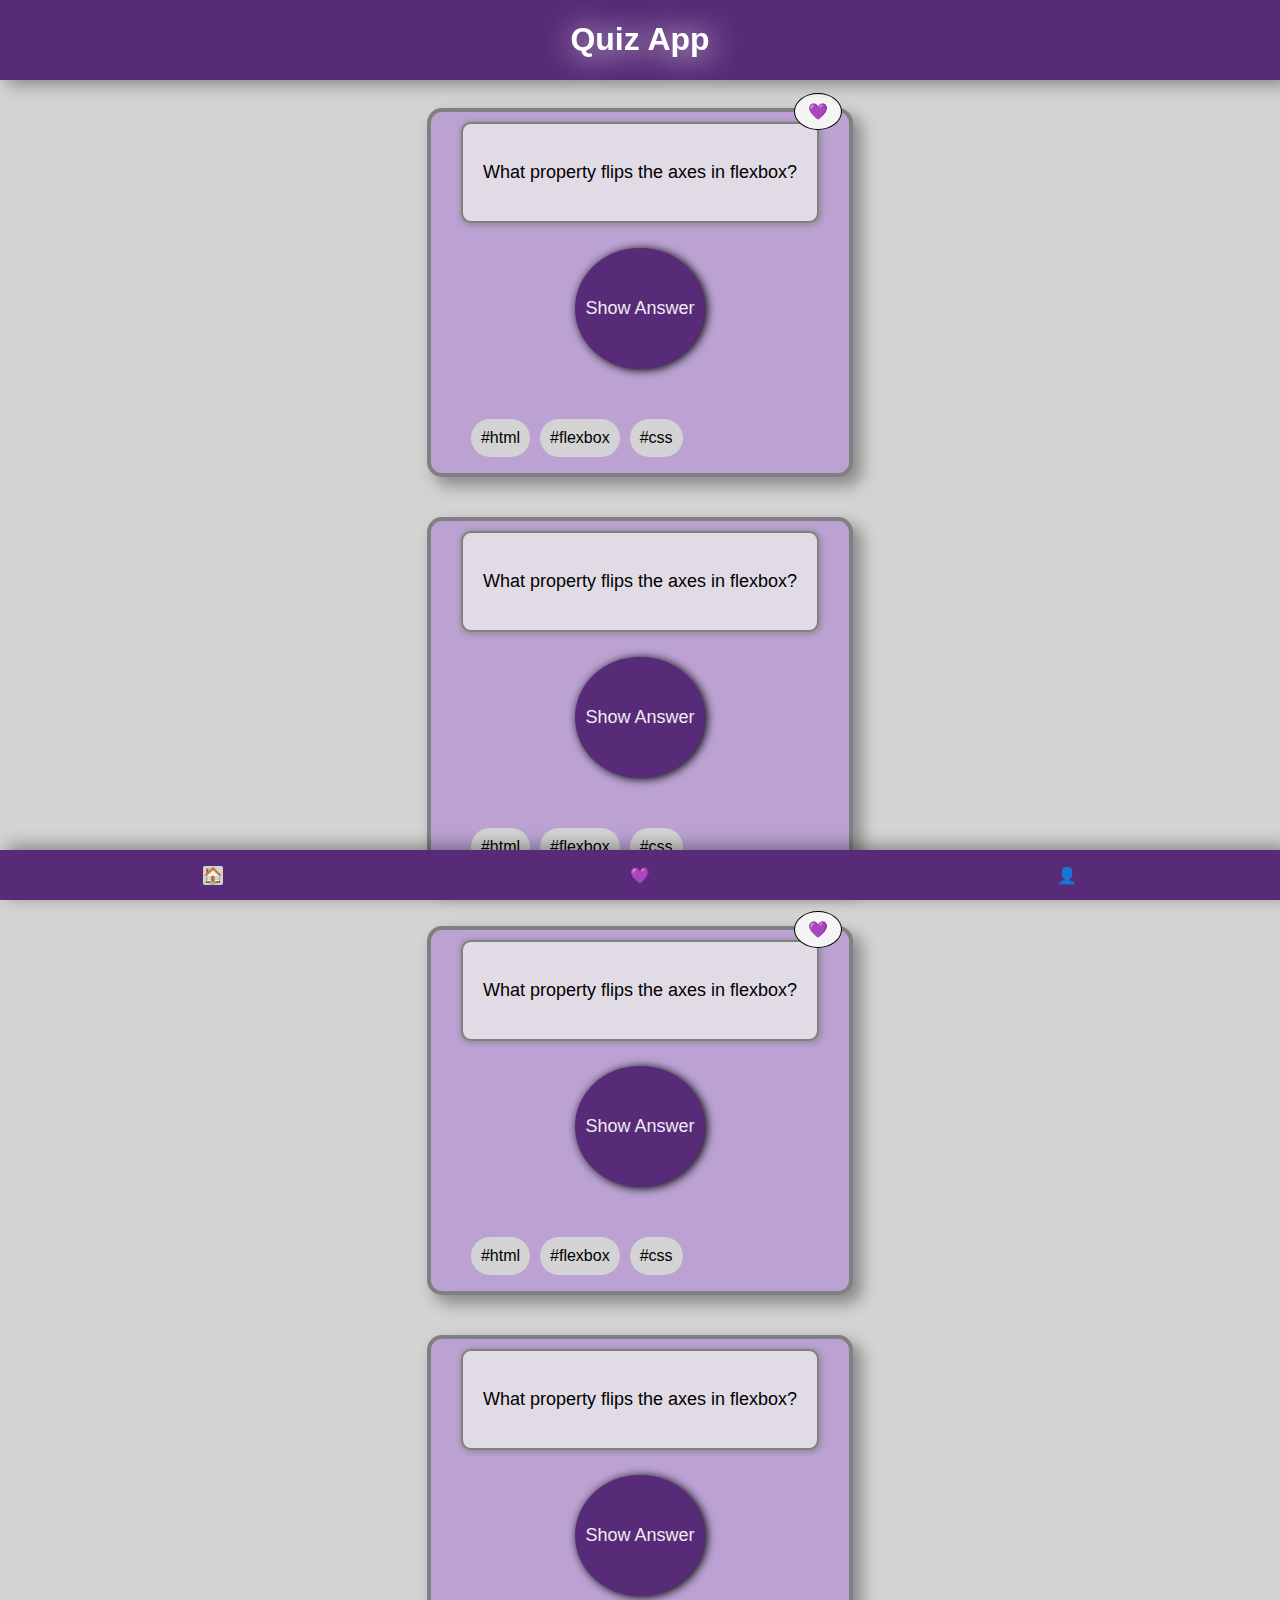
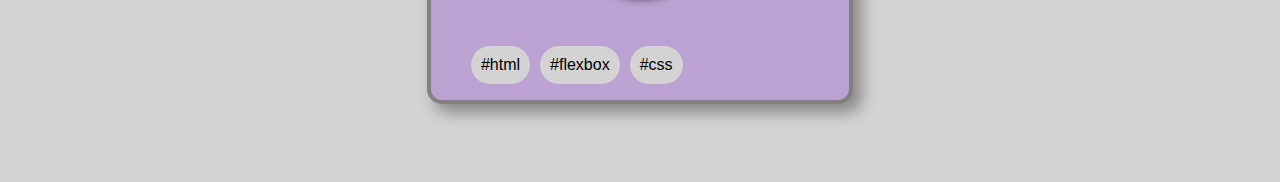
<file: html/index.html>
<!DOCTYPE html>
<html lang="en">
<head>
    <meta charset="UTF-8">
    <meta http-equiv="X-UA-Compatible" content="IE=edge">
    <meta name="viewport" content="width=device-width, initial-scale=1.0">
    <title>Quiz App</title>
    <link rel="stylesheet" href="../css/styles.css">
    <script src="../js/index.js" defer></script>
</head>
<body class="body">
    <header class="header">
        <h1>Quiz App</h1>
    </header>
    <nav>
        <ul class="nav-bar">
            <li class="nav-bar__link--active">
                <a href="index.html" class="nav-bar__link">🏠</a>
            </li>
            <li>
                <a href="bookmarks.html" class="nav-bar__link">💜</a>
            </li>
            <li>
                <a href="profile.html" class="nav-bar__link">👤</a>
            </li>
        </ul>
    </nav>
    <main class="main">
       <section class="card">
            <span class="card__bookmark">💜</span>
            <div class="card__question">
                <p>What property flips the axes in flexbox?</p>
            </div>
            <div class="card__btn-box">
                <button class="card__btn" data-js="answer-button">Show Answer</button>
            </div>
            <div class="card__answer hidden" data-js="answer-card">
                <p>"flex-direction"</p>
            </div>
            <div class="card__tags">
                <ul>
                    <li>#html</li>
                    <li>#flexbox</li>
                    <li>#css</li>
                </ul>
            </div>
        </section>
       <section class="card">
            <span class="card__bookmark" hidden>💜</span>
            <div class="card__question">
                <p>What property flips the axes in flexbox?</p>
            </div>
            <div class="card__btn-box">
                <button class="card__btn">Show Answer</button>
            </div>
            <div class="card__answer hidden">
                <p>"flex-direction"</p>
            </div>
            <div class="card__tags">
                <ul>
                    <li>#html</li>
                    <li>#flexbox</li>
                    <li>#css</li>
                </ul>
            </div>
        </section>
       <section class="card">
            <span class="card__bookmark">💜</span>
            <div class="card__question">
                <p>What property flips the axes in flexbox?</p>
            </div>
            <div class="card__btn-box">
                <button class="card__btn">Show Answer</button>
            </div>
            <div class="card__answer hidden">
                <p>"flex-direction"</p>
            </div>
            <div class="card__tags">
                <ul>
                    <li>#html</li>
                    <li>#flexbox</li>
                    <li>#css</li>
                </ul>
            </div>
        </section>
       <section class="card">
            <span class="card__bookmark" hidden>💜</span>
            <div class="card__question">
                <p>What property flips the axes in flexbox?</p>
            </div>
            <div class="card__btn-box">
                <button class="card__btn">Show Answer</button>
            </div>
            <div class="card__answer hidden">
                <p>"flex-direction"</p>
            </div>
            <div class="card__tags">
                <ul>
                    <li>#html</li>
                    <li>#flexbox</li>
                    <li>#css</li>
                </ul>
            </div>
        </section>
        
    </main>
</body>
</html>
</file>
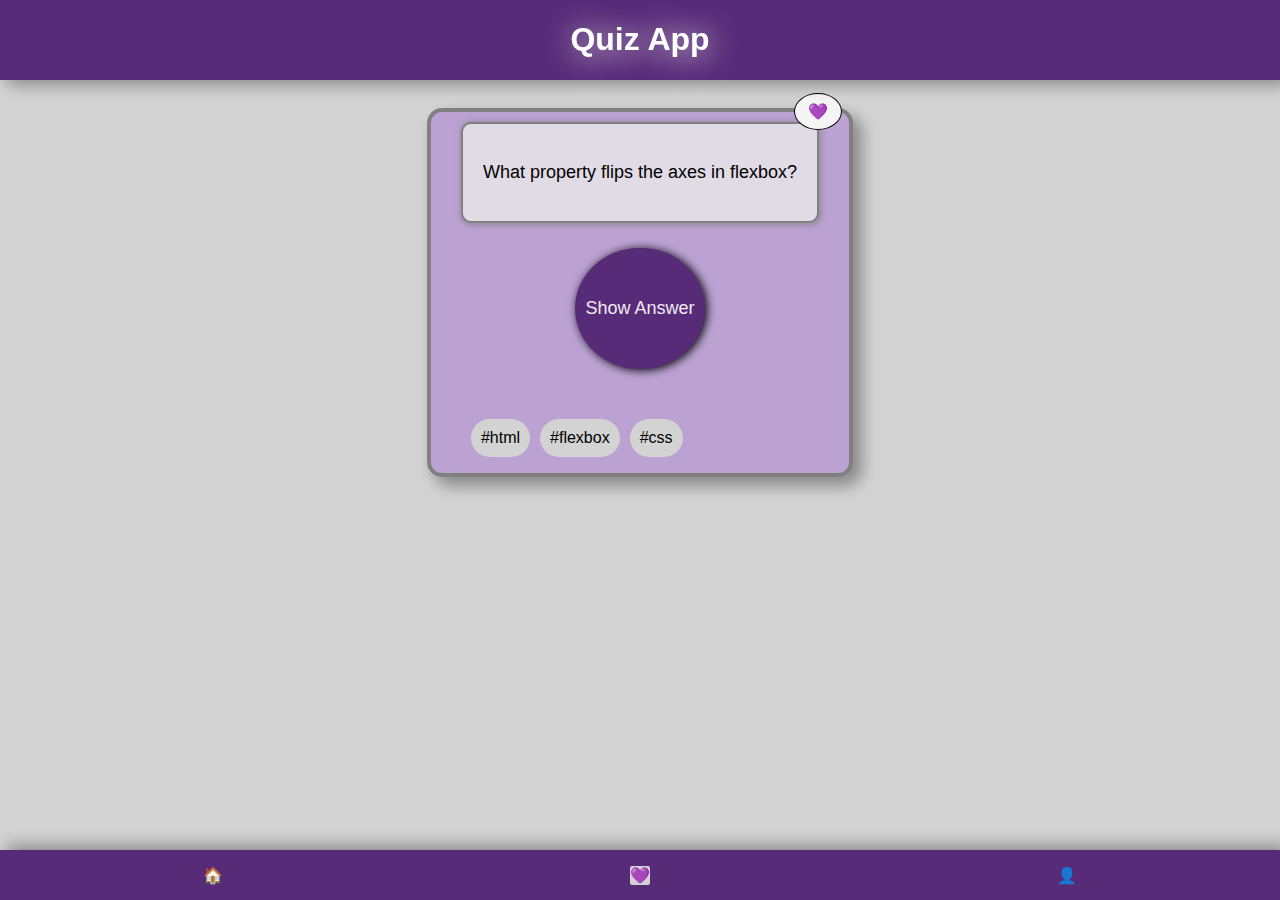
<file: html/bookmarks.html>
<!DOCTYPE html>
<html lang="en">
<head>
    <meta charset="UTF-8">
    <meta http-equiv="X-UA-Compatible" content="IE=edge">
    <meta name="viewport" content="width=device-width, initial-scale=1.0">
    <title>Quiz App</title>
    <link rel="stylesheet" href="../css/styles.css">
    <script src="../js/index.js" defer></script>
</head>
<body class="body">
    <header class="header">
        <h1>Quiz App</h1>
    </header>
    <nav>
        <ul class="nav-bar">
            <li>
                <a href="index.html" class="nav-bar__link">🏠</a>
            </li>
            <li class="nav-bar__link--active">
                <a href="bookmarks.html" class="nav-bar__link">💜</a>
            </li>
            <li>
                <a href="profile.html" class="nav-bar__link">👤</a>
            </li>
        </ul>
    </nav>
    <main class="main">
        <section class="card">
            <span class="card__bookmark">💜</span>
            <div class="card__question">
                <p>What property flips the axes in flexbox?</p>
            </div>
            <div class="card__btn-box">
                <button class="card__btn">Show Answer</button>
                <button hidden>Hide Answer</button>
            </div>
            <div class="card__answer hidden">
                <p>"flex-direction"</p>
            </div>
            <div class="card__tags">
                <ul>
                    <li>#html</li>
                    <li>#flexbox</li>
                    <li>#css</li>
                </ul>
            </div>
        </section>
    </main>  
</body>
</html>
</file>
<file: css/styles.css>
@import "./global.css";
@import "./components/button.css";
@import "./components/card.css";
@import "./components/header.css";
@import "./components/navigation.css";
@import "./components/profile.css";
</file>
